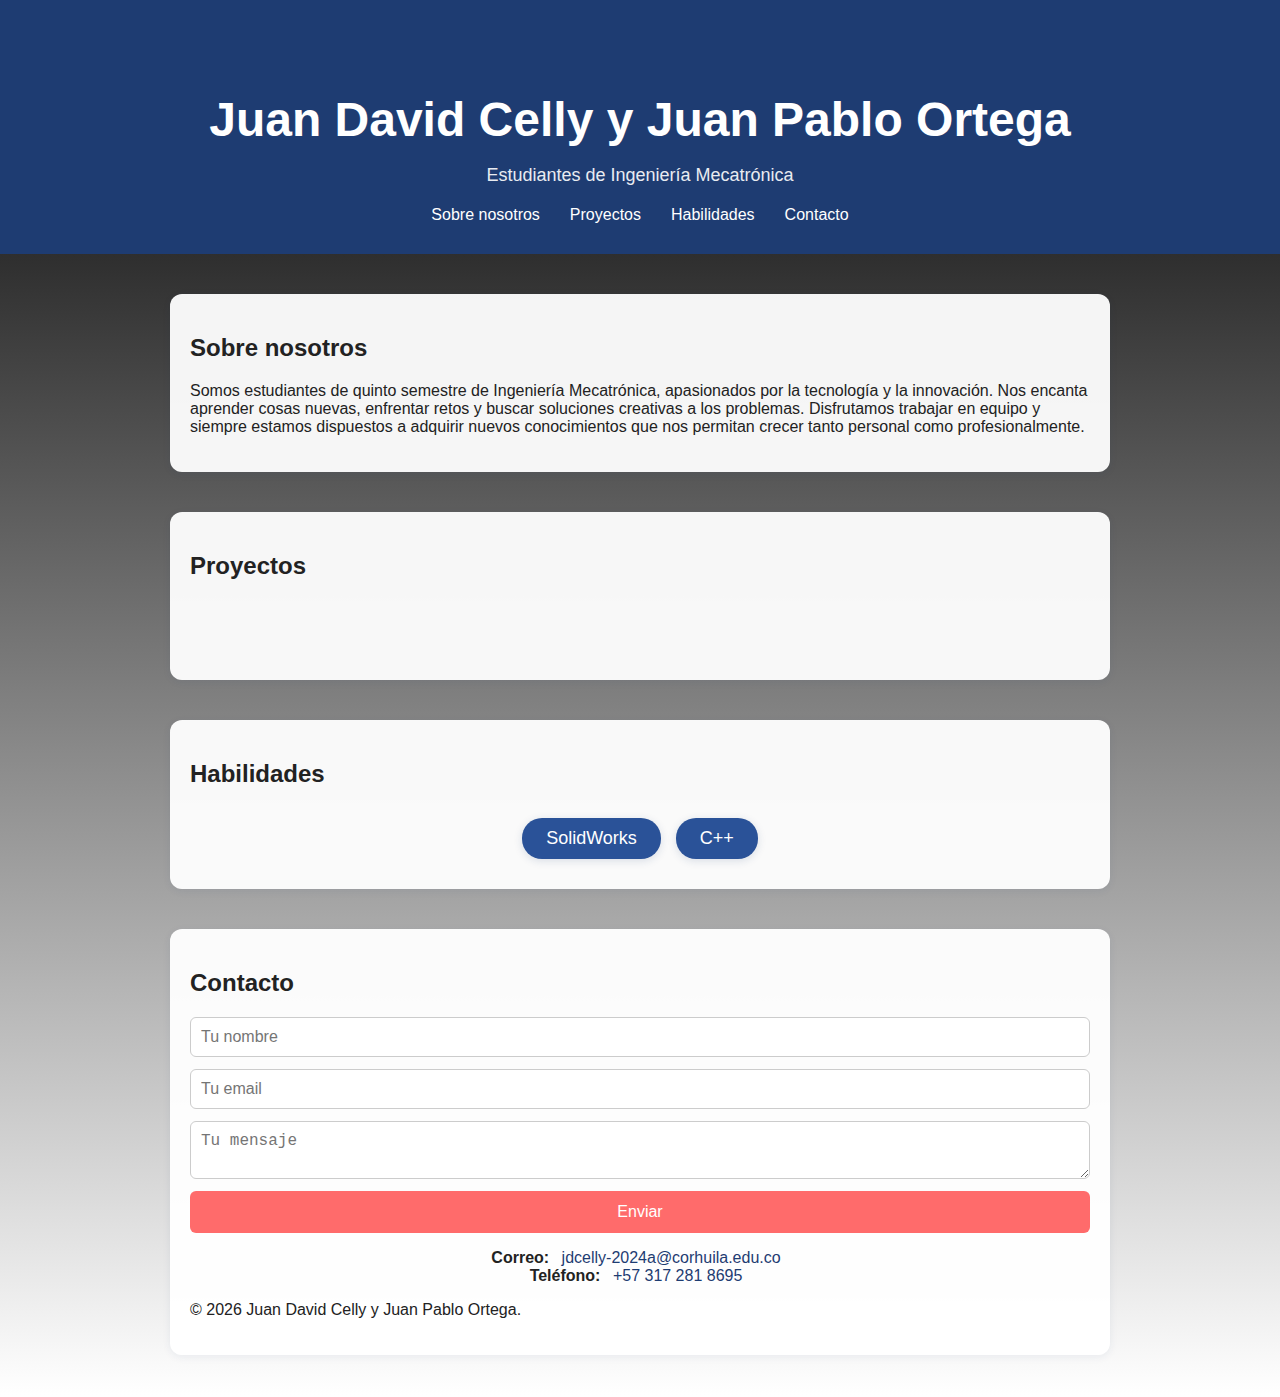
<file: portafoli_programación_avanazada/index.html>
<!DOCTYPE html>
<html lang="es">
<head>
  <meta charset="UTF-8">
  <meta name="viewport" content="width=device-width, initial-scale=1.0">
  <title>Portafolio Profesional</title>
  <link rel="stylesheet" href="styles.css">
</head>
<body>
  <header class="header">
    <h1>Juan David Celly y Juan Pablo Ortega</h1>
    <p>Estudiantes de Ingeniería Mecatrónica</p>
    <nav class="nav-menu">
      <a href="#about">Sobre nosotros</a>
      <a href="#projects">Proyectos</a>
      <a href="#skills">Habilidades</a>
      <a href="#contact">Contacto</a>
    </nav>
  </header>

  <section class="about" id="about">
    <h2>Sobre nosotros</h2>
    <p>
      Somos estudiantes de quinto semestre de Ingeniería Mecatrónica, apasionados por la tecnología y la innovación. Nos encanta aprender cosas nuevas, enfrentar retos y buscar soluciones creativas a los problemas. Disfrutamos trabajar en equipo y siempre estamos dispuestos a adquirir nuevos conocimientos que nos permitan crecer tanto personal como profesionalmente.
    </p>
  </section>

  <section class="projects" id="projects">
    <h2>Proyectos</h2>
    <div class="projects-grid">
      <!-- Puedes agregar tus proyectos aquí -->
    </div>
  </section>

  <section class="skills" id="skills">
    <h2>Habilidades</h2>
    <div class="skills-list">
      <span class="skill-badge">SolidWorks</span>
      <span class="skill-badge">C++</span>
    </div>
  </section>

  <footer class="footer" id="contact">
    <h2>Contacto</h2>
    <form id="contactForm">
      <input type="text" id="nombre" placeholder="Tu nombre" required>
      <input type="email" id="email" placeholder="Tu email" required>
      <textarea id="mensaje" placeholder="Tu mensaje"></textarea>
      <button type="submit">Enviar</button>
    </form>
    <div class="social">
      <p>
        <strong>Correo:</strong> <a href="mailto:jdcelly-2024a@corhuila.edu.co">jdcelly-2024a@corhuila.edu.co</a><br>
        <strong>Teléfono:</strong> <a href="tel:+573172818695">+57 317 281 8695</a>
      </p>
    </div>
    <p>&copy; 2026 Juan David Celly y Juan Pablo Ortega.</p>
  </footer>
  <script src="script.js"></script>
</body>
</html>
</file>
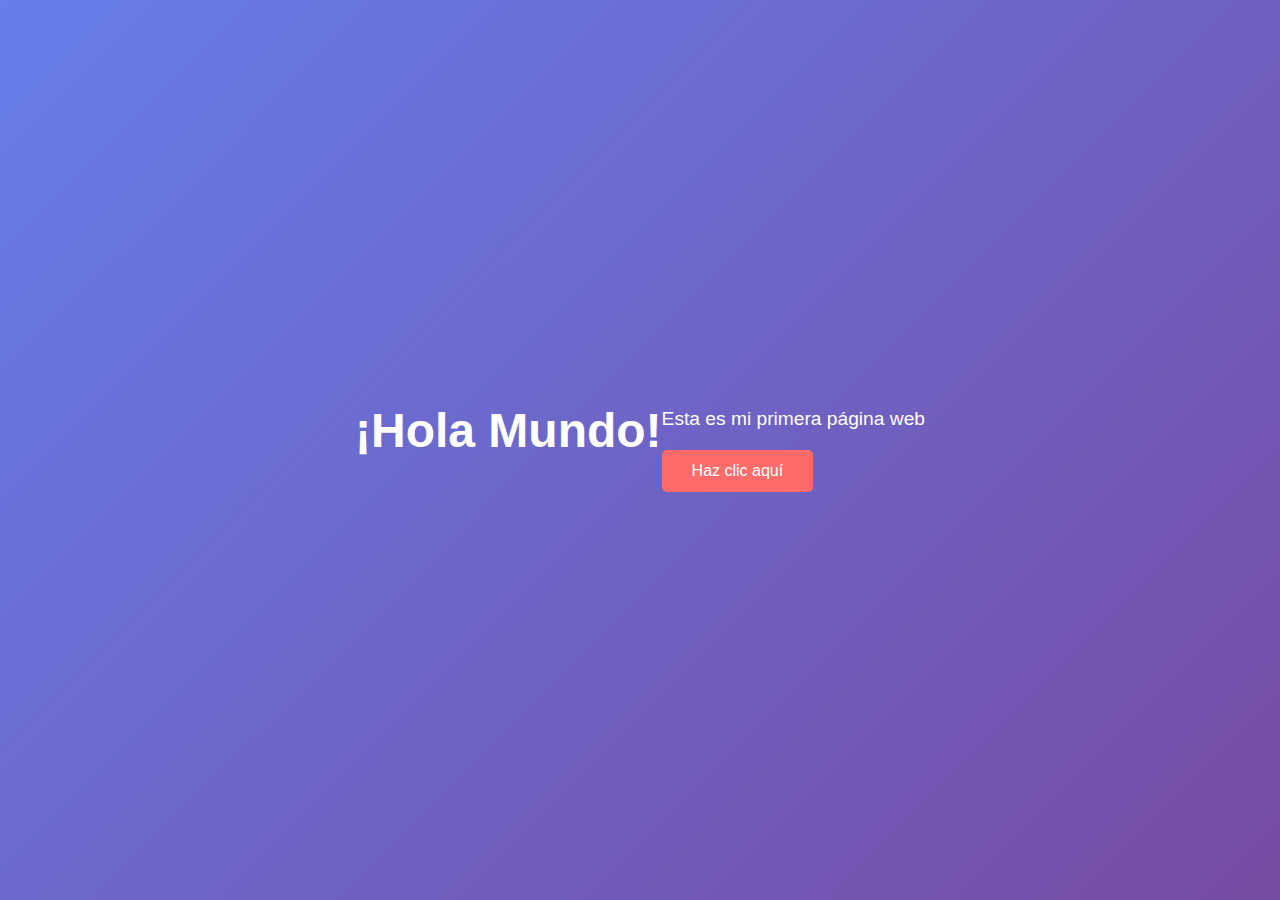
<file: semana 2/index.html>
<!DOCTYPE html>
<html lang="es">
<head>
    <meta charset="UTF-8">
    <meta name="viewport" content="width=device-width, initial-scale=1.0">
    <title>Mi Primera Página Web</title>
    <link rel="stylesheet" href="style.css">
</head>
<body>
    <header>
        <h1>¡Hola Mundo!</h1>
    </header>
     <main>
        <p id="mensaje">Esta es mi primera página web</p>
        <button id="boton">Haz clic aquí</button>
    </main>
   
    <script src="script.js"></script>
</body>
</html>
</file>
<file: portafoli_programación_avanazada/styles.css>
:root {
  --color-primario: #1e3c72;
  --color-secundario: #2a5298;
  --acento: #ff6b6b;
  --fuente-principal: 'Roboto', sans-serif;
}

body {
  font-family: var(--fuente-principal);
  margin: 0;
  /* Fondo degradado de negro a blanco */
  background: linear-gradient(to bottom, #000 0%, #fff 100%);
  color: #222;
  min-height: 100vh;
}

.header {
  background: var(--color-primario);
  color: white;
  padding: 60px 20px 30px 20px;
  text-align: center;
}

.header h1 {
  font-size: 48px;
  font-weight: 700;
  margin-bottom: 10px;
}

.header p {
  font-size: 18px;
  opacity: 0.9;
}

.nav-menu {
  margin-top: 20px;
  display: flex;
  justify-content: center;
  gap: 30px;
  flex-wrap: wrap;
}

.nav-menu a {
  color: #fff;
  text-decoration: none;
  font-weight: 500;
  transition: color 0.2s;
}

.nav-menu a:hover {
  color: var(--acento);
}

.about, .projects, .skills, .footer {
  max-width: 900px;
  margin: 40px auto;
  padding: 20px;
  background: rgba(255,255,255,0.95);
  border-radius: 12px;
  box-shadow: 0 2px 8px rgba(30,60,114,0.07);
}

.projects-grid {
  display: grid;
  grid-template-columns: repeat(auto-fit, minmax(300px, 1fr));
  gap: 30px;
  margin: 40px 0;
}

.project-card {
  border-radius: 8px;
  overflow: hidden;
  box-shadow: 0 4px 12px rgba(0, 0, 0, 0.1);
  transition: transform 0.3s, box-shadow 0.3s;
  animation: fadeIn 0.6s ease-out;
  background: #fff;
  display: flex;
  flex-direction: column;
}

.skills-list {
  display: flex;
  flex-wrap: wrap;
  gap: 15px;
  justify-content: center;
}

.skill-badge {
  background: var(--color-secundario);
  color: #fff;
  padding: 10px 24px;
  border-radius: 20px;
  font-weight: 500;
  font-size: 18px;
  margin: 10px 0;
  cursor: pointer;
  transition:
    transform 0.3s cubic-bezier(.4,2,.6,1),
    background 0.3s,
    box-shadow 0.3s;
  box-shadow: 0 2px 8px rgba(30,60,114,0.15);
}

.skill-badge:hover {
  transform: scale(1.15) rotate(-3deg);
  background: var(--acento);
  box-shadow: 0 6px 24px rgba(255,107,107,0.25);
}

.footer form {
  display: flex;
  flex-direction: column;
  gap: 12px;
  margin-bottom: 16px;
}

.footer input, .footer textarea {
  padding: 10px;
  border-radius: 6px;
  border: 1px solid #ccc;
  font-size: 16px;
}

.footer button {
  background: var(--acento);
  color: #fff;
  border: none;
  padding: 12px;
  border-radius: 6px;
  font-size: 16px;
  cursor: pointer;
  transition: background 0.2s;
}

.footer button:hover {
  background: #ff3b3b;
}

.social {
  text-align: center;
  margin-bottom: 10px;
}

.social a {
  color: var(--color-primario);
  text-decoration: none;
  margin: 0 8px;
  font-weight: 500;
}

.social a:hover {
  color: var(--acento);
}

/* Animaciones */
@keyframes fadeIn {
  from { opacity: 0; transform: translateY(20px);}
  to { opacity: 1; transform: translateY(0);}
}

@keyframes slideInLeft {
  from { opacity: 0; transform: translateX(-50px);}
  to { opacity: 1; transform: translateX(0);}
}

/* Responsive Design */
@media (max-width: 768px) {
  .header h1 { font-size: 32px; }
  .projects-grid { grid-template-columns: 1fr; }
  .skills-list { flex-direction: column; gap: 10px; }
  .nav-menu { flex-direction: column; gap: 10px; }
}
</file>
<file: semana 2/style.css>
* {
    margin: 0;
    padding: 0;
    box-sizing: border-box;
}

body {
    font-family: 'Roboto', sans-serif;
    background: linear-gradient(135deg, #667eea 0%, #764ba2 100%);
    min-height: 100vh;
    display: flex;
    justify-content: center;
    align-items: center;
}

header {
    text-align: center;
    color: white;
    margin-bottom: 30px;
}

h1 {
    font-size: 3em;
    margin-bottom: 10px;
}

#mensaje {
    font-size: 1.2em;
    color: white;
    margin-bottom: 20px;
}

#boton {
    padding: 12px 30px;
    font-size: 1em;
    background-color: #ff6b6b;
    color: rgb(255, 255, 255);
    border: none;
    border-radius: 5px;
    cursor: pointer;
    transition: background-color 0.3s;
}

#boton:hover {
    background-color: #ff5252;
}
</file>
